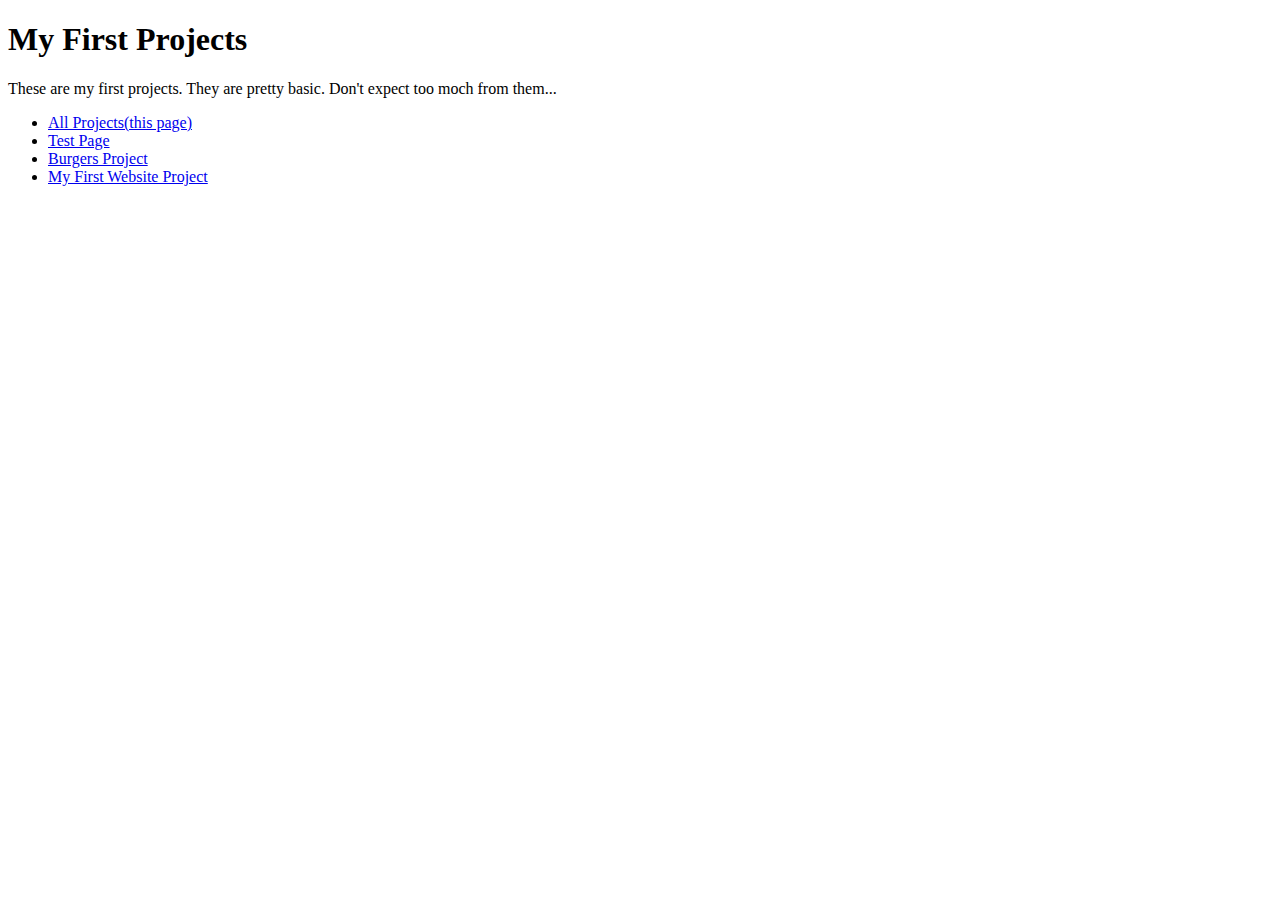
<file: index.html>
<!DOCTYPE html>
<html lang="en">

<head>
    <meta charset="UTF-8">
    <meta http-equiv="X-UA-Compatible" content="IE=edge">
    <meta name="viewport" content="width=device-width, initial-scale=1.0">
    <title>My Projects</title>
</head>
    <body>
        <h1>My First Projects</h1>
        <p>These are my first projects. They are pretty basic. Don't expect too moch from them...</p>
        <ul>
            <li> <a href="/">All Projects(this page)</a></li>
            <li> <a href="/proba.html">Test Page</a></li>
            <li> <a href="/burgers/index_burgers.html">Burgers Project</a></li>
            <li> <a href="/myfirstwebsite/index_mfw.html">My First Website Project</a> </li>
        </ul>
    </body>
</html>
</file>
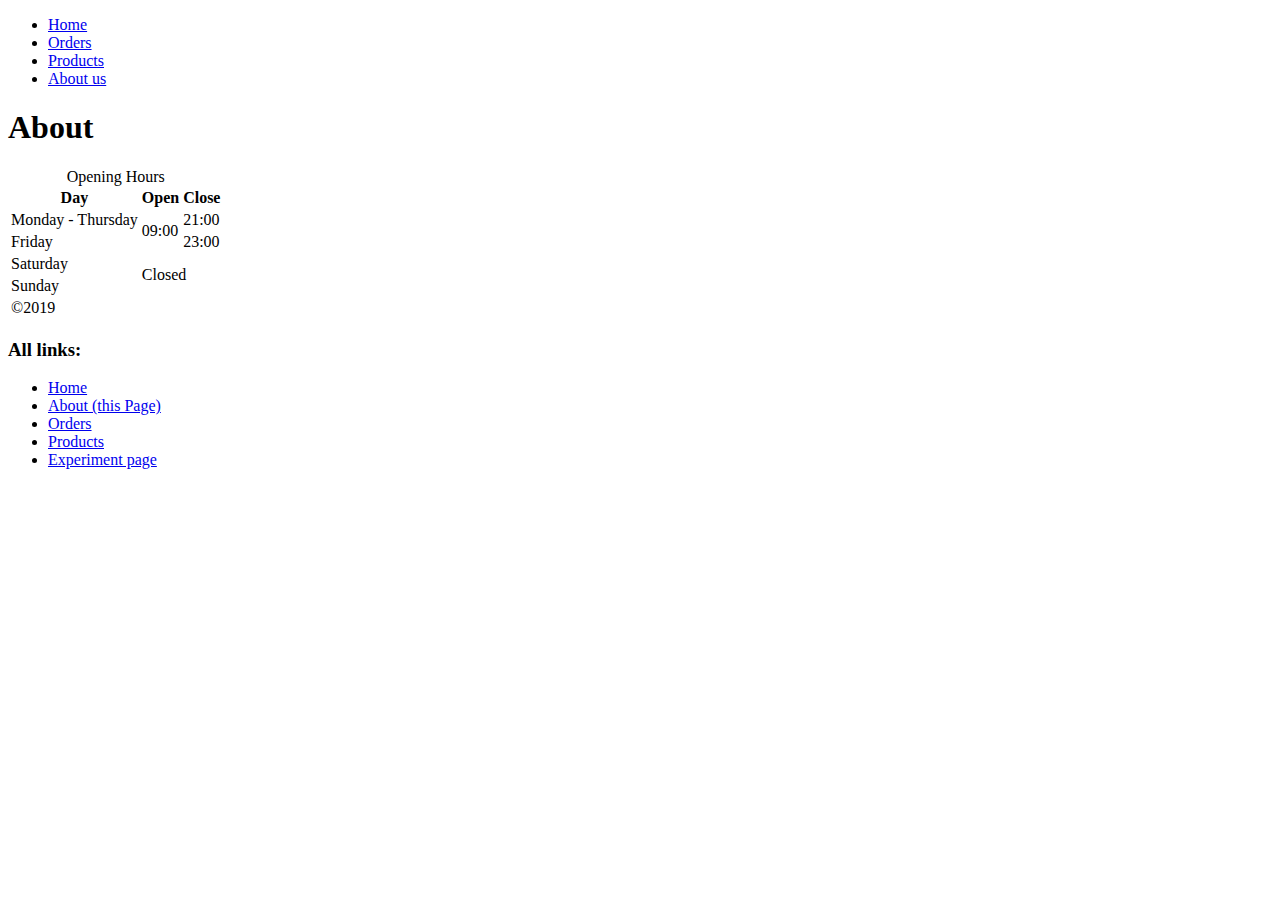
<file: about.html>
<!DOCTYPE html>
<html lang="en">

<head>
    <meta charset="UTF-8">
    <meta http-equiv="X-UA-Compatible" content="IE=edge">
    <meta name="viewport" content="width=device-width, initial-scale=1.0">
    <title>Document</title>
</head>

<body>
    <ul>
        <li><a href="/">Home</a></li>
        <li><a href="/pages/orders.html">Orders</a></li>
        <li><a href="/pages/products.html">Products</a></li>
        <li><a href="/about.html">About us</a></li>
    </ul>
    <h1>About</h1>
    <table>
        <caption>Opening Hours</caption>
        <thead>
            <tr>
                <th>Day</th>
                <th>Open</th>
                <th>Close</th>
            </tr>
        </thead>
        <tbody>
            <tr>
                <td>Monday - Thursday</td>
                <td rowspan="2">09:00</td>
                <td>21:00</td>
            </tr>
            <tr>
                <td>Friday</td>
                <td>23:00</td>

            </tr>
            <tr>
                <td>Saturday</td>
                <td colspan="2" rowspan="2">Closed</td>
            </tr>
            <tr>
                <td>Sunday</td>

            </tr>
        </tbody>
        <tfoot>
            <tr>
                <td colspan="3"> &copy;2019</td>
            </tr>
        </tfoot>
    </table>

    <h3>All links:</h3>
    <ul>
        <li><a href="/index.html">Home</a></li>
        <li><a href="/about.html">About (this Page)</a></li>
        <li><a href="/pages/orders.html">Orders</a></li>
        <li><a href="/pages/products.html">Products</a></li>
        <li><a href="/proba.html">Experiment page</a></li>
    </ul>

</body>

</html>
</file>
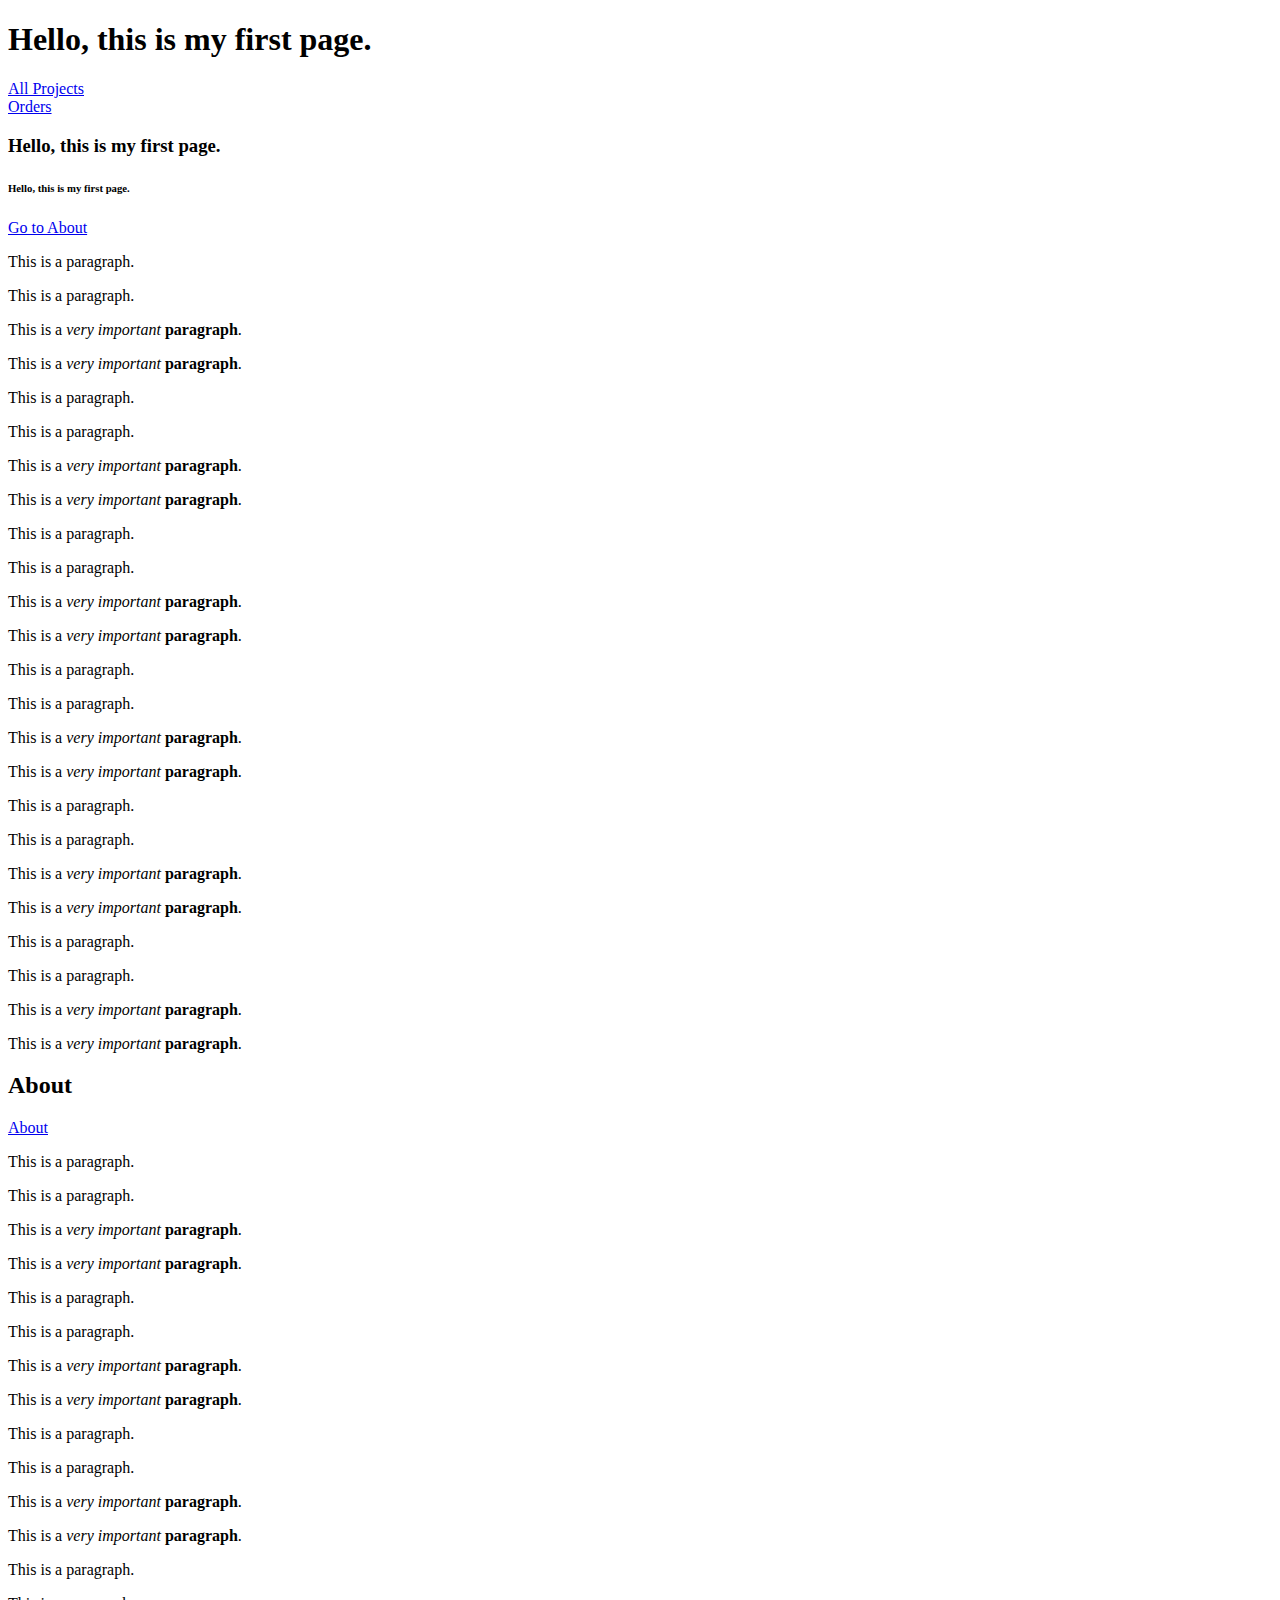
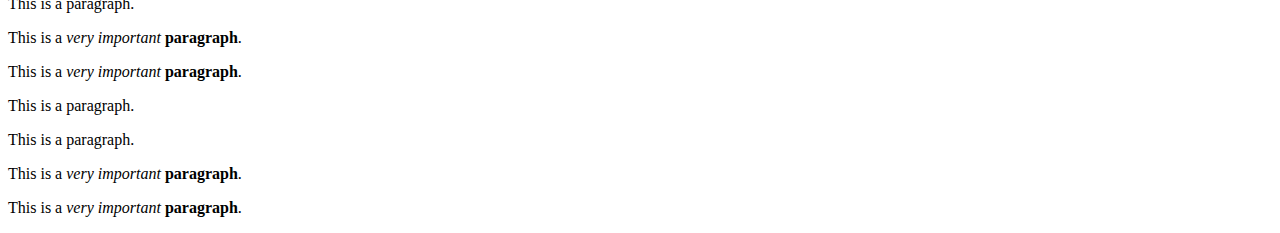
<file: proba.html>
<!DOCTYPE html>
<html lang="en">
<head>
    <meta charset="UTF-8">
    <meta http-equiv="X-UA-Compatible" content="IE=edge">
    <meta name="viewport" content="width=device-width, initial-scale=1.0">
    <title>Egy szuper és kreatív című oldal</title>
</head>
<body>
    <h1>
        Hello, this is my first page.
    </h1>
    <a href="/">All Projects</a>
    <br>
    <a href="/burgers/pages/orders.html">Orders</a>
     <h3>
        Hello, this is my first page.
     </h3> 
    <h6>
        Hello, this is my first page.
     </h6> 
     <a href="/proba.html#about">Go to About</a>
     <p>
         This is a paragraph.
     </p>
     <p>
         This is a paragraph.
     </p>
     <p>
         This is a <em>very important</em> <strong>paragraph</strong>.
     </p>
     <p>
         This is a <i>very important</i> <b>paragraph</b>.
     </p>
     <p>
         This is a paragraph.
     </p>
     <p>
         This is a paragraph.
     </p>
     <p>
         This is a <em>very important</em> <strong>paragraph</strong>.
     </p>
     <p>
         This is a <i>very important</i> <b>paragraph</b>.
     </p>
     <p>
         This is a paragraph.
     </p>
     <p>
         This is a paragraph.
     </p>
     <p>
         This is a <em>very important</em> <strong>paragraph</strong>.
     </p>
     <p>
         This is a <i>very important</i> <b>paragraph</b>.
     </p>
     <p>
         This is a paragraph.
     </p>
     <p>
         This is a paragraph.
     </p>
     <p>
         This is a <em>very important</em> <strong>paragraph</strong>.
     </p>
     <p>
         This is a <i>very important</i> <b>paragraph</b>.
     </p>
     <p>
         This is a paragraph.
     </p>
     <p>
         This is a paragraph.
     </p>
     <p>
         This is a <em>very important</em> <strong>paragraph</strong>.
     </p>
     <p>
         This is a <i>very important</i> <b>paragraph</b>.
     </p>
     <p>
         This is a paragraph.
     </p>
     <p>
         This is a paragraph.
     </p>
     <p>
         This is a <em>very important</em> <strong>paragraph</strong>.
     </p>
     <p>
         This is a <i>very important</i> <b>paragraph</b>.
     </p>
     <h2 id="about">About</h2>
     <a href="/burgers/pages/about.html">About</a>
     <p>
         This is a paragraph.
     </p>
     <p>
         This is a paragraph.
     </p>
     <p>
         This is a <em>very important</em> <strong>paragraph</strong>.
     </p>
     <p>
         This is a <i>very important</i> <b>paragraph</b>.
     </p>
     <p>
         This is a paragraph.
     </p>
     <p>
         This is a paragraph.
     </p>
     <p>
         This is a <em>very important</em> <strong>paragraph</strong>.
     </p>
     <p>
         This is a <i>very important</i> <b>paragraph</b>.
     </p>
     <p>
         This is a paragraph.
     </p>
     <p>
         This is a paragraph.
     </p>
     <p>
         This is a <em>very important</em> <strong>paragraph</strong>.
     </p>
     <p>
         This is a <i>very important</i> <b>paragraph</b>.
     </p>
     <p>
         This is a paragraph.
     </p>
     <p>
         This is a paragraph.
     </p>
     <p>
         This is a <em>very important</em> <strong>paragraph</strong>.
     </p>
     <p>
         This is a <i>very important</i> <b>paragraph</b>.
     </p>
     <p>
         This is a paragraph.
     </p>
     <p>
         This is a paragraph.
     </p>
     <p>
         This is a <em>very important</em> <strong>paragraph</strong>.
     </p>
     <p>
         This is a <i>very important</i> <b>paragraph</b>.
     </p>
</body>
</html>
</file>
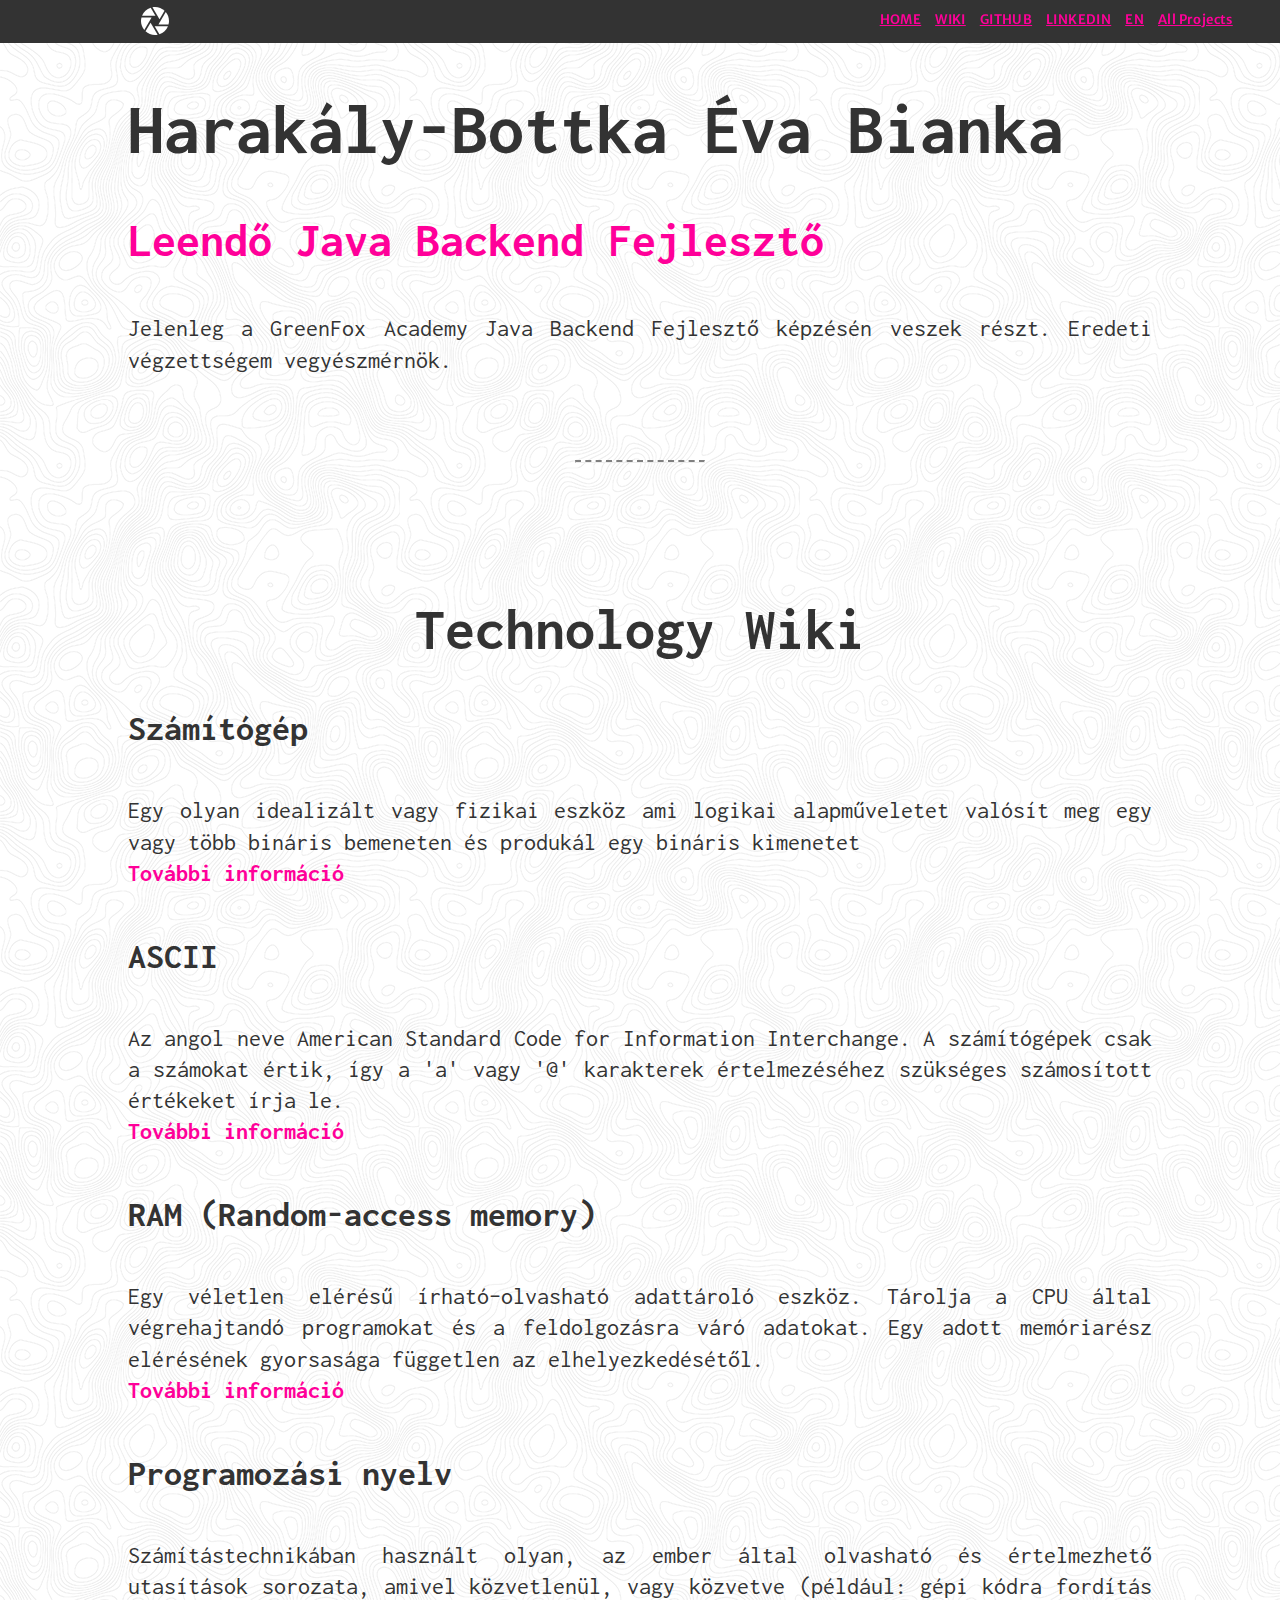
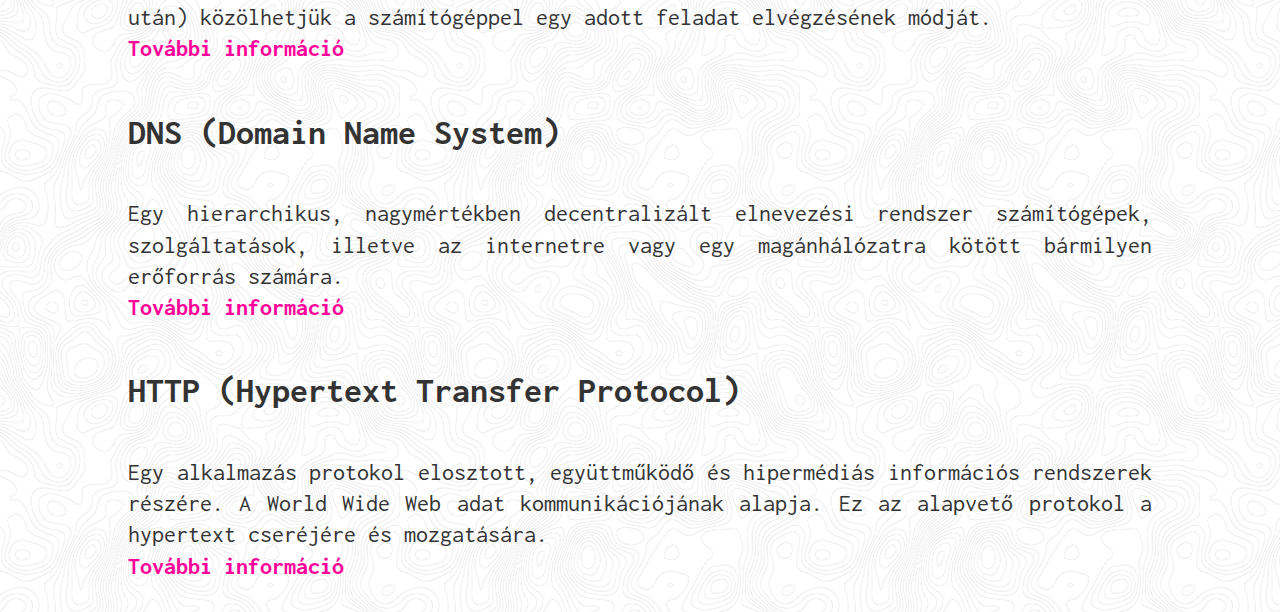
<file: myfirstwebsite/index_mfw.html>
<!DOCTYPE html>
<html lang="hu">

<head>
    <meta charset="UTF-8">
    <meta name="viewport" content="width=device-width, initial-scale=1.0">
    <title>My First Website</title>
    <link rel="preconnect" href="https://fonts.googleapis.com">
    <link rel="preconnect" href="https://fonts.gstatic.com" crossorigin>
    <link href="https://fonts.googleapis.com/css2?family=Inconsolata&family=Merriweather+Sans&display=swap"
        rel="stylesheet">
    <link rel="stylesheet" href="styles.css" type="text/css">
</head>

<body>
    <nav>
        <div>
            <a href="#">
                <img id="logo" src="assets/logo.svg" alt="logo">
            </a>
        </div>
        <div id="menu" class="pink">
            <ul>
                <li><a href="#">HOME</a></li>
                <li><a href="#TechWiki">WIKI</a></li>
                <li><a href="https://github.com/evabia" target="_blank">GITHUB</a></li>
                <li><a href="https://www.linkedin.com/in/evabiankabottka/" target="_blank">LINKEDIN</a></li>
                <li><a href="index_mfw_en.html">EN</a></li>
                <li><a href="/">All Projects</a></li>
            </ul>
        </div>
    </nav>

    <section>
        <article>
            <header>
                <h1>Harakály-Bottka Éva Bianka</h1>
                <h3 class="pink">Leendő Java Backend Fejlesztő </h3>
            </header>
            <p>
                Jelenleg a GreenFox Academy Java Backend Fejlesztő képzésén veszek részt.
                Eredeti végzettségem vegyészmérnök.
            </p>
        </article>
    </section>
    <hr>
    <section>
        <header id="TechWiki">
            <h2>
                Technology Wiki
            </h2>
        </header>
        <article>
            <h4>Számítógép</h4>
            <p> Egy olyan idealizált vagy fizikai eszköz ami logikai alapműveletet
                valósít meg egy vagy több bináris bemeneten és produkál egy
                bináris kimenetet<br>
                <a href="https://hu.wikipedia.org/wiki/Sz%C3%A1m%C3%ADt%C3%B3g%C3%A9p" target="_blank">További információ</a>
            </p>
        </article>
        <article>
            <h4>ASCII</h4>
            <p> Az angol neve American Standard Code for Information Interchange.
                A számítógépek csak a számokat értik, így a 'a' vagy '@' karakterek
                értelmezéséhez szükséges számosított értékeket írja le.<br>
                <a href="https://hu.wikipedia.org/wiki/ASCII" target="_blank">További információ</a>
            </p>
        </article>
        <article>
            <h4>RAM (Random-access memory)</h4>
            <p>Egy véletlen elérésű írható–olvasható adattároló eszköz.
                Tárolja a CPU által végrehajtandó programokat és a feldolgozásra
                váró adatokat. Egy adott memóriarész elérésének gyorsasága
                független az elhelyezkedésétől.<br>
                <a href="https://hu.wikipedia.org/wiki/RAM" target="_blank">További információ</a>
            </p>
        </article>
        <article>
            <h4>Programozási nyelv</h4>
            <p>Számítástechnikában használt olyan, az ember által olvasható és értelmezhető
                utasítások sorozata, amivel közvetlenül, vagy közvetve (például: gépi kódra
                fordítás után) közölhetjük a számítógéppel egy adott feladat elvégzésének módját.<br>
                <a href="https://hu.wikipedia.org/wiki/Programoz%C3%A1si_nyelv" target="_blank">További információ</a>
            </p>
        </article>
        <article>
            <h4>DNS (Domain Name System)</h4>
            <p>Egy hierarchikus, nagymértékben decentralizált elnevezési rendszer számítógépek,
                szolgáltatások, illetve az internetre vagy egy magánhálózatra kötött bármilyen
                erőforrás számára.<br>
                <a href="https://hu.wikipedia.org/wiki/Domain_Name_System" target="_blank">További információ</a>
            </p>
        </article>
        <article>
            <h4>HTTP (Hypertext Transfer Protocol)</h4>
            <p>Egy alkalmazás protokol elosztott, együttműködő és hipermédiás információs rendszerek
                részére. A World Wide Web adat kommunikációjának alapja. Ez az alapvető protokol a
                hypertext cseréjére és mozgatására.<br>
                <a href="https://hu.wikipedia.org/wiki/HTTP" target="_blank">További információ</a>
            </p>
        </article>
    </section>
    
</body>

</html>
</file>
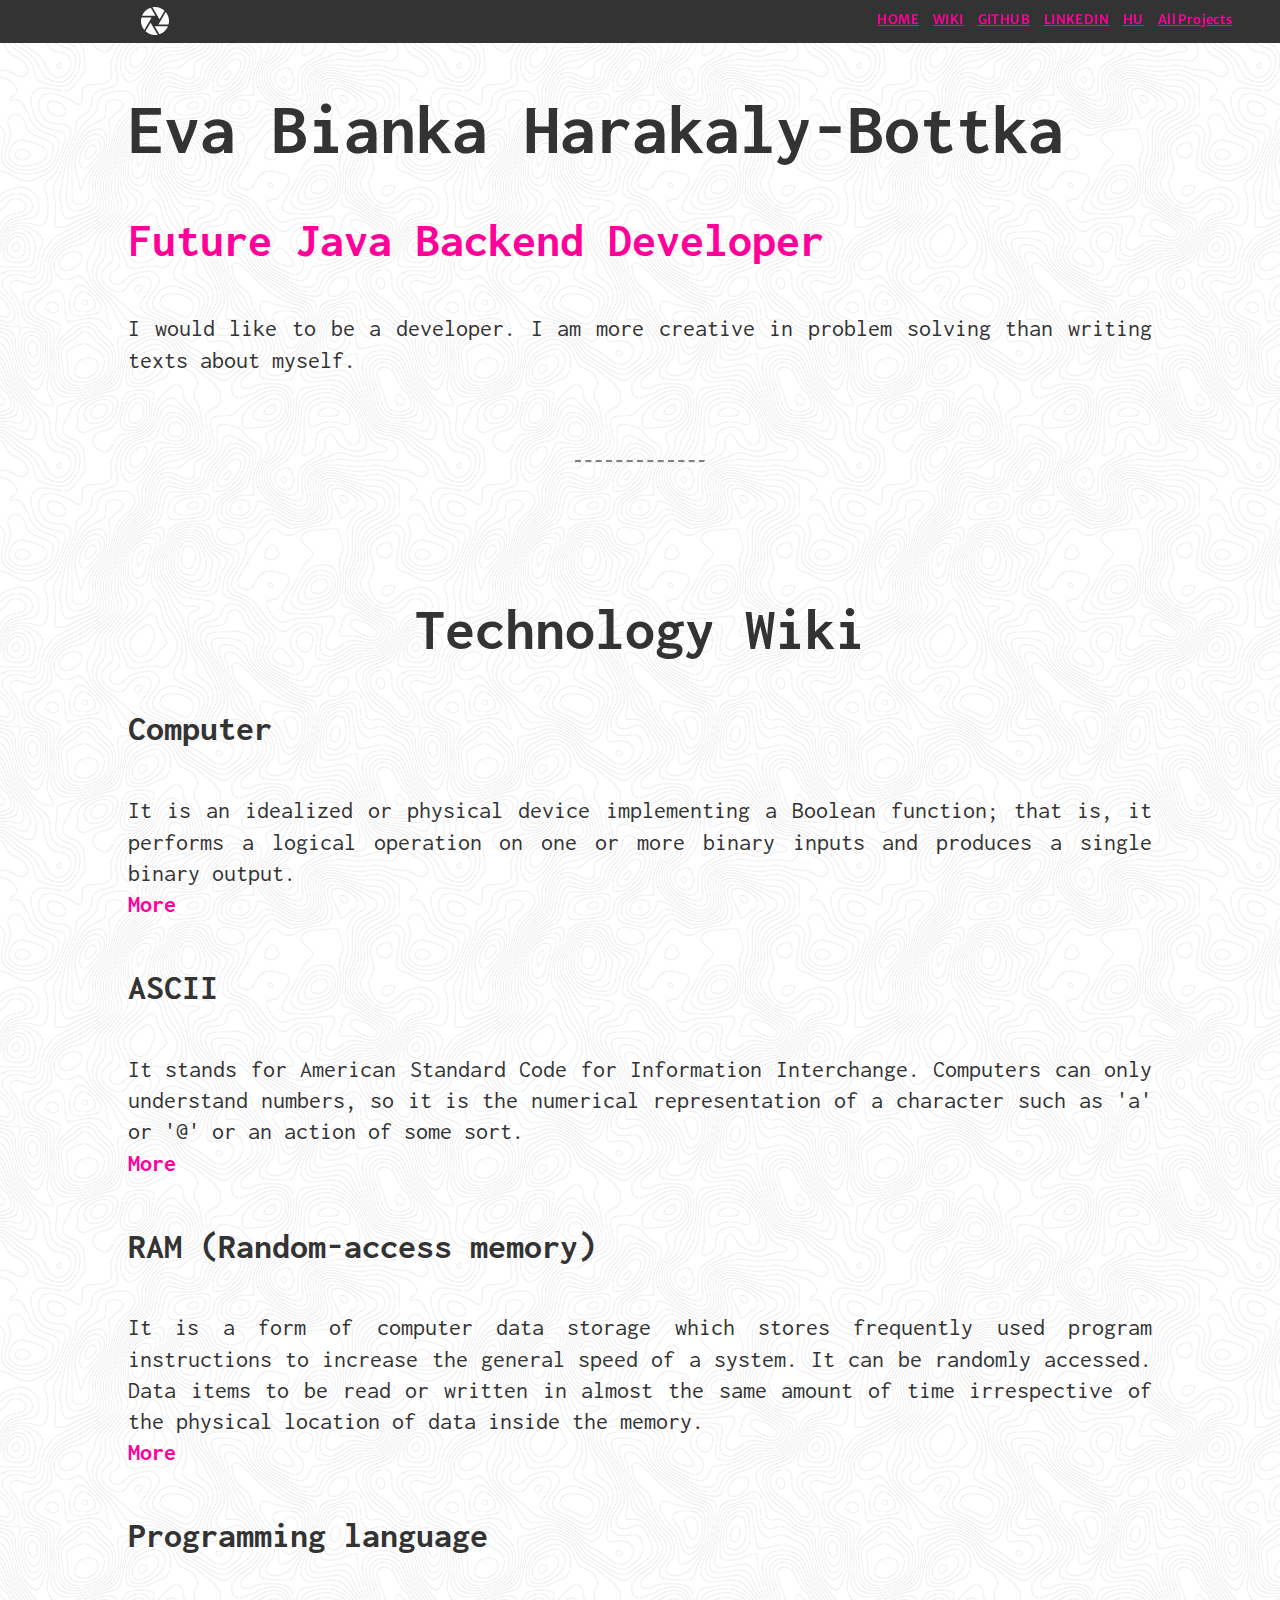
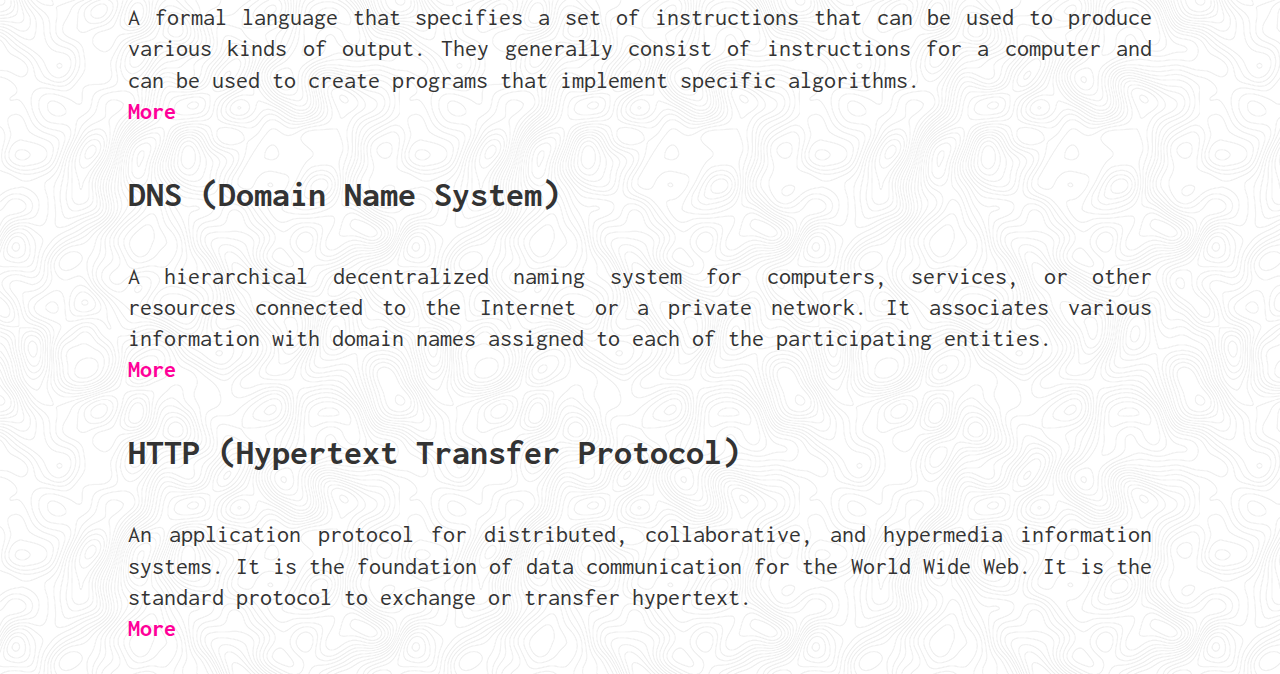
<file: myfirstwebsite/index_mfw_en.html>
<!DOCTYPE html>
<html lang="en">

<head>
    <meta charset="UTF-8">
    <meta name="viewport" content="width=device-width, initial-scale=1.0">
    <title>My First English Website</title>
    <link rel="preconnect" href="https://fonts.googleapis.com">
    <link rel="preconnect" href="https://fonts.gstatic.com" crossorigin>
    <link href="https://fonts.googleapis.com/css2?family=Inconsolata&family=Merriweather+Sans&display=swap"
        rel="stylesheet">
    <link rel="stylesheet" href="styles.css">
</head>

<body>
    <nav>
        <div>
            <a href="#">
                <img id="logo" src="assets/logo.svg" alt="logo">
            </a>
        </div>
        <div id="menu" class="pink">
            <ul>
                <li><a href="#">HOME</a></li>
                <li><a href="#TechWiki">WIKI</a></li>
                <li><a href="https://github.com/evabia" target="_blank">GITHUB</a></li>
                <li><a href="https://www.linkedin.com/in/evabiankabottka/" target="_blank">LINKEDIN</a></li>
                <li><a href="index_mfw.html">HU</a></li>
                <li><a href="/">All Projects</a></li>
            </ul>
        </div>
    </nav>

    <section>
        <article>
            <header>
                <h1>Eva Bianka Harakaly-Bottka</h1>
                <h3 class="pink">Future Java Backend Developer </h3>
            </header>
            <p>
                I would like to be a developer. I am more creative in problem solving
                than writing texts about myself.
            </p>
        </article>
    </section>
    <hr>
    <section>
        <header id="TechWiki">
            <h2>
                Technology Wiki
            </h2>
        </header>
        <article>
            <h4>Computer</h4>
            <p> It is an idealized or physical device implementing a Boolean function;
                that is, it performs a logical operation on one or more binary inputs
                and produces a single binary output.<br>
                <a href="https://en.wikipedia.org/wiki/Computer" target="_blank">More</a>
            </p>
        </article>
        <article>
            <h4>ASCII</h4>
            <p> It stands for American Standard Code for Information Interchange.
                Computers can only understand numbers, so it is the numerical representation
                of a character such as 'a' or '@' or an action of some sort.<br>
                <a href="https://en.wikipedia.org/wiki/Random-access_memory" target="_blank">More</a>
            </p>
        </article>
        <article>
            <h4>RAM (Random-access memory)</h4>
            <p> It is a form of computer data storage which stores frequently
                used program instructions to increase the general speed of a system.
                It can be randomly accessed. Data items to be read or written in almost
                the same amount of time irrespective of the physical location of data inside the memory.<br>
                <a href="https://en.wikipedia.org/wiki/Random-access_memory" target="_blank">More</a>
            </p>
        </article>
        <article>
            <h4>Programming language</h4>
            <p> A formal language that specifies a set of instructions that can be used to produce various 
                kinds of output. They generally consist of instructions for a computer and can be used to 
                create programs that implement specific algorithms.<br>
                <a href="https://en.wikipedia.org/wiki/Programming_language" target="_blank">More</a>
            </p>
        </article>
        <article>
            <h4>DNS (Domain Name System)</h4>
            <p> A hierarchical decentralized naming system for computers, services, or other resources
                connected to the Internet or a private network. It associates various information with
                domain names assigned to each of the participating entities.<br>
                <a href="https://en.wikipedia.org/wiki/Domain_Name_System" target="_blank">More</a>
            </p>
        </article>
        <article>
            <h4>HTTP (Hypertext Transfer Protocol)</h4>
            <p> An application protocol for distributed, collaborative, and hypermedia information systems.
                It is the foundation of data communication for the World Wide Web. It is the standard
                protocol to exchange or transfer hypertext.<br>
                <a href="https://en.wikipedia.org/wiki/Hypertext_Transfer_Protocol" target="_blank">More</a>
            </p>
        </article>
    </section>
    
</body>

</html>
</file>
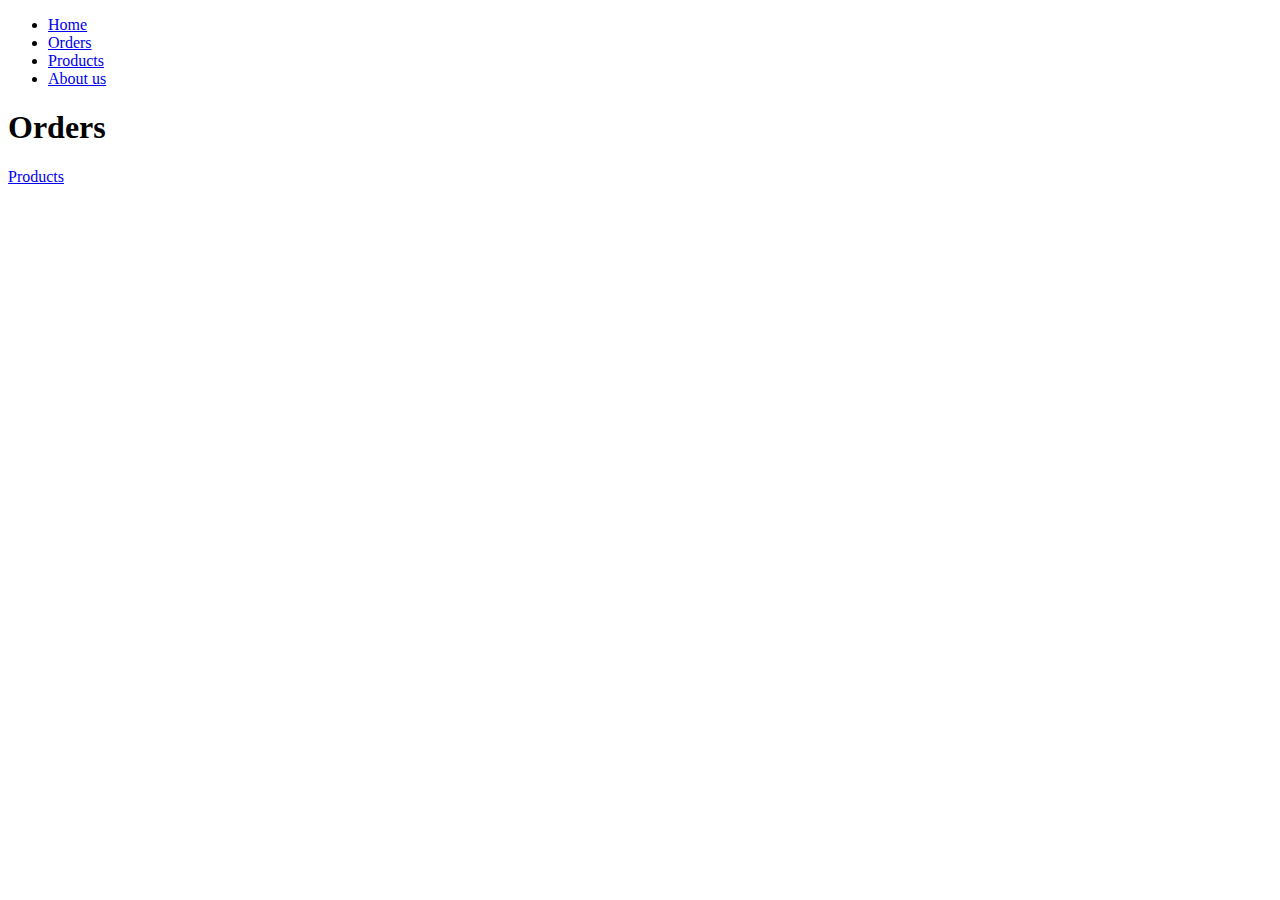
<file: pages/orders.html>
<!DOCTYPE html>
<html lang="en">
<head>
    <meta charset="UTF-8">
    <meta http-equiv="X-UA-Compatible" content="IE=edge">
    <meta name="viewport" content="width=device-width, initial-scale=1.0">
    <title>Document</title>
</head>
<body>
    <ul>
        <li><a href="/">Home</a></li>
        <li><a href="/pages/orders.html">Orders</a></li>
        <li><a href="/pages/products.html">Products</a></li>
        <li><a href="/about.html">About us</a></li>
    </ul> 
    <h1>Orders</h1>
     <a href="/pages/products.html">Products</a>

     <!--Or <a href="products.html">Products</a> --this is working-->
     <!--A per jel a gyökérkönyvtárat jelenti-->
     <!--<a href="pages/products.html">Products</a> --this is not working-->
</body>
</html>
</file>
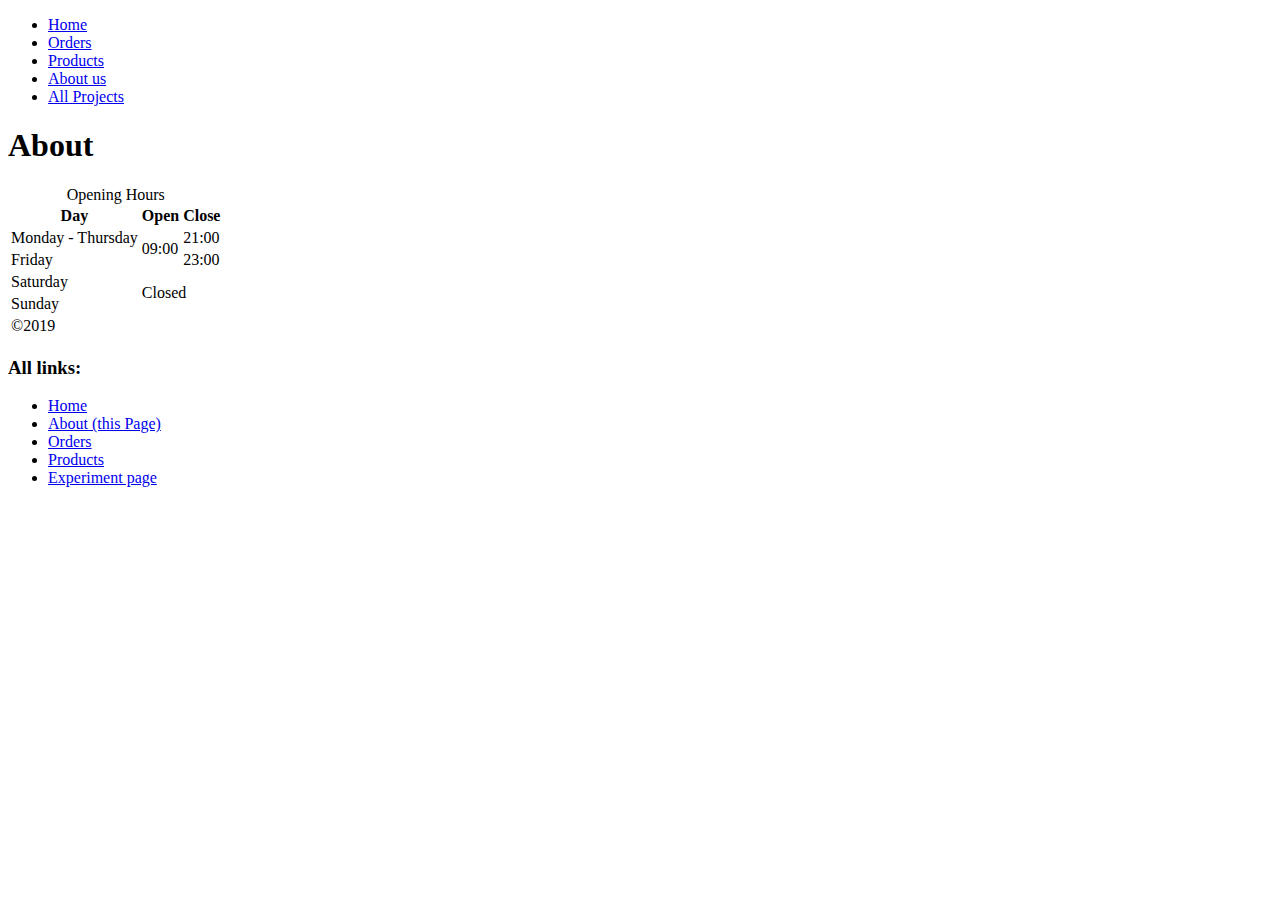
<file: burgers/pages/about.html>
<!DOCTYPE html>
<html lang="en">

<head>
    <meta charset="UTF-8">
    <meta http-equiv="X-UA-Compatible" content="IE=edge">
    <meta name="viewport" content="width=device-width, initial-scale=1.0">
    <title>Document</title>
</head>

<body>
    <ul>
        <li><a href="/burgers/index_burgers.html">Home</a></li>
        <li><a href="/burgers/pages/orders.html">Orders</a></li>
        <li><a href="/burgers/pages/products.html">Products</a></li>
        <li><a href="/burgers/pages/about.html">About us</a></li>
        <li><a href="/">All Projects</a></li>
    </ul>
    <h1>About</h1>
    <table>
        <caption>Opening Hours</caption>
        <thead>
            <tr>
                <th>Day</th>
                <th>Open</th>
                <th>Close</th>
            </tr>
        </thead>
        <tbody>
            <tr>
                <td>Monday - Thursday</td>
                <td rowspan="2">09:00</td>
                <td>21:00</td>
            </tr>
            <tr>
                <td>Friday</td>
                <td>23:00</td>

            </tr>
            <tr>
                <td>Saturday</td>
                <td colspan="2" rowspan="2">Closed</td>
            </tr>
            <tr>
                <td>Sunday</td>

            </tr>
        </tbody>
        <tfoot>
            <tr>
                <td colspan="3"> &copy;2019</td>
            </tr>
        </tfoot>
    </table>

    <h3>All links:</h3>
    <ul>
        <li><a href="/burgers/index_burgers.html">Home</a></li>
        <li><a href="/burgers/pages/about.html">About (this Page)</a></li>
        <li><a href="/burgers/pages/orders.html">Orders</a></li>
        <li><a href="/burgers/pages/products.html">Products</a></li>
        <li><a href="/proba.html">Experiment page</a></li>
    </ul>

</body>

</html>
</file>
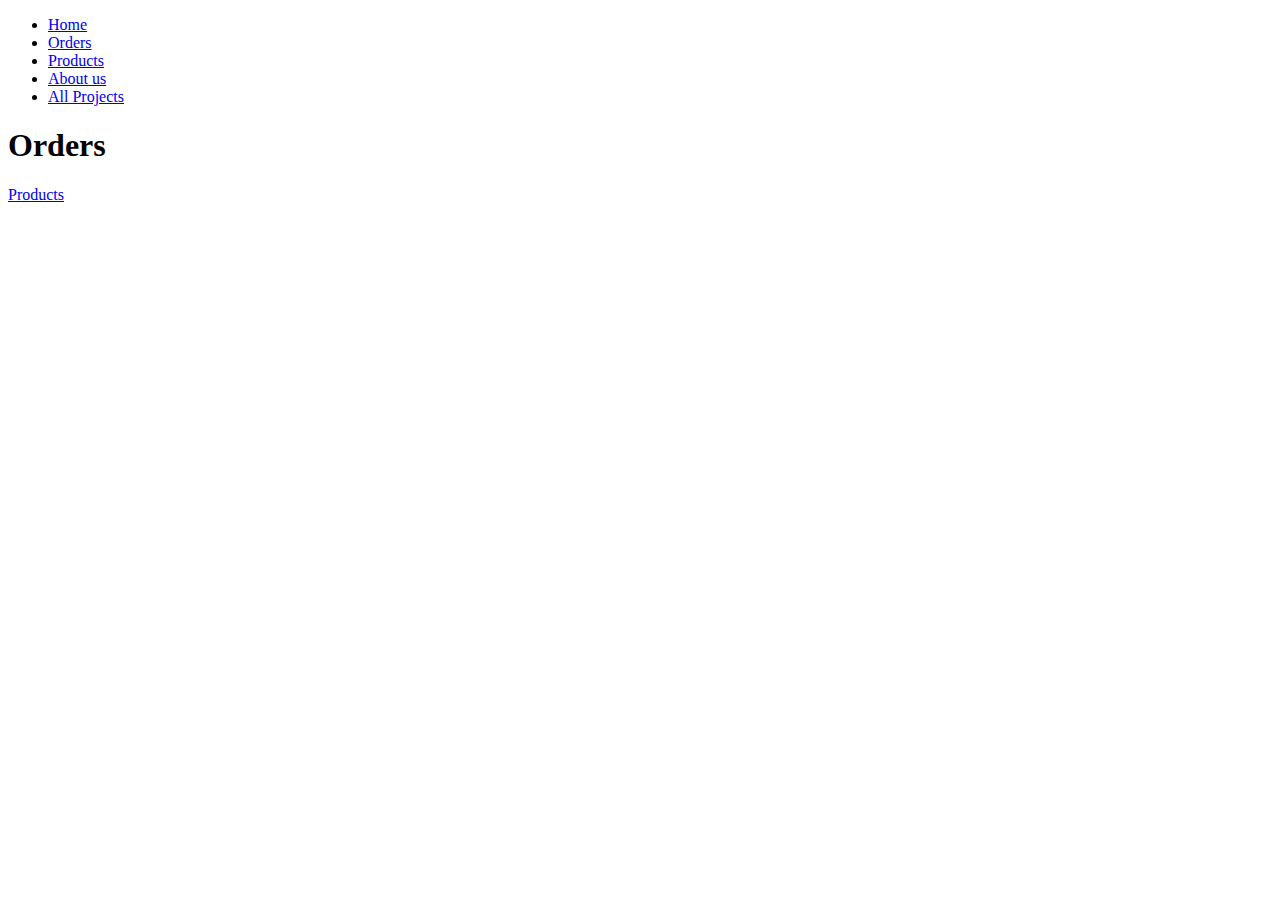
<file: burgers/pages/orders.html>
<!DOCTYPE html>
<html lang="en">
<head>
    <meta charset="UTF-8">
    <meta http-equiv="X-UA-Compatible" content="IE=edge">
    <meta name="viewport" content="width=device-width, initial-scale=1.0">
    <title>Document</title>
</head>
<body>
    <ul>
        <li><a href="/burgers/index_burgers.html">Home</a></li>
        <li><a href="/burgers/pages/orders.html">Orders</a></li>
        <li><a href="/burgers/pages/products.html">Products</a></li>
        <li><a href="/burgers/pages/about.html">About us</a></li>
        <li><a href="/">All Projects</a></li>
    </ul> 
    <h1>Orders</h1>
     <a href="/burgers/pages/products.html">Products</a>

     <!--Or <a href="products.html">Products</a> --this is working-->
     <!--A per jel a gyökérkönyvtárat jelenti-->
     <!--<a href="pages/products.html">Products</a> --this is not working-->
</body>
</html>
</file>
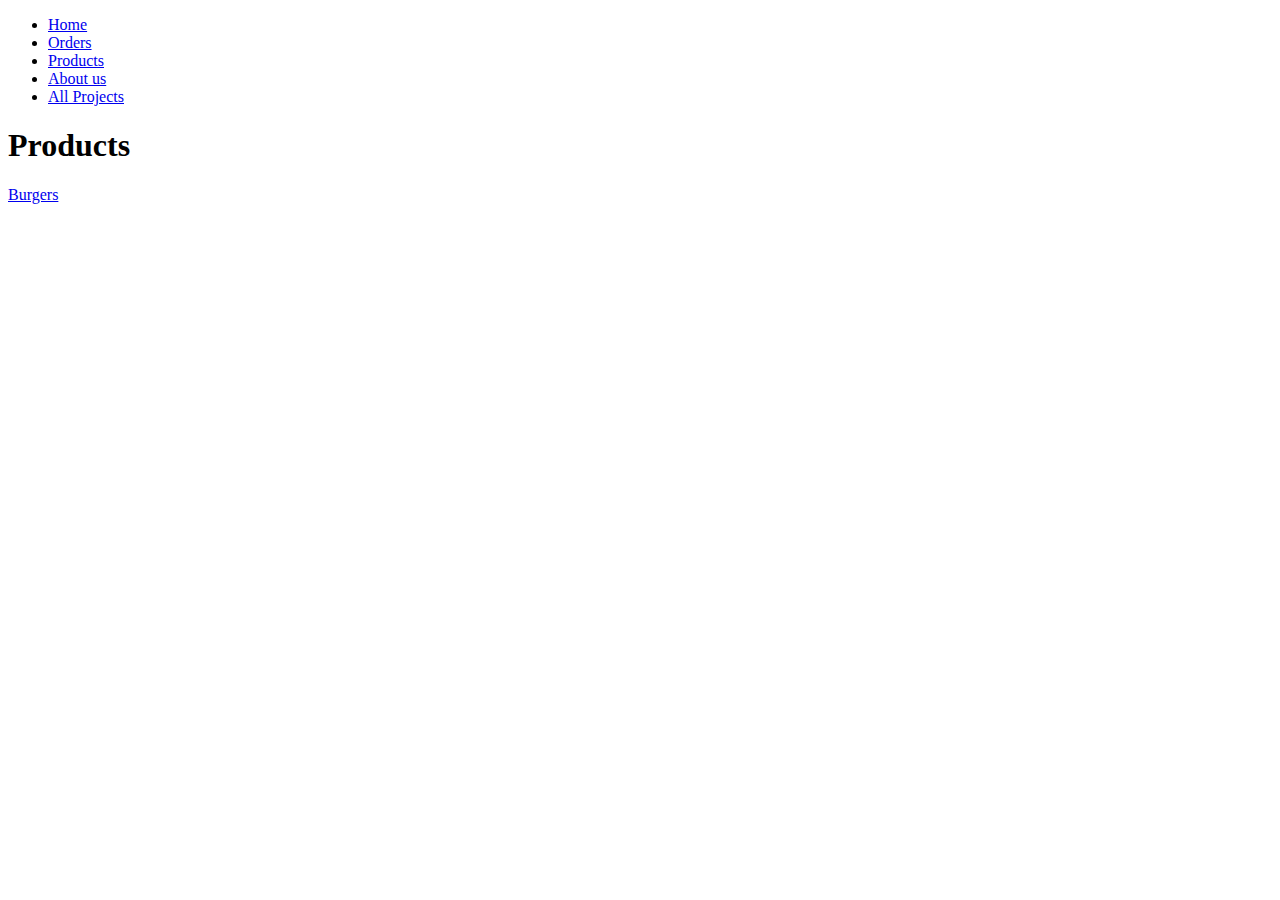
<file: burgers/pages/products.html>
<!DOCTYPE html>
<html lang="en">
<head>
    <meta charset="UTF-8">
    <meta http-equiv="X-UA-Compatible" content="IE=edge">
    <meta name="viewport" content="width=device-width, initial-scale=1.0">
    <title>Document</title>
</head>
<body>
    <ul>
        <li><a href="/burgers/index_burgers.html">Home</a></li>
        <li><a href="/burgers/pages/orders.html">Orders</a></li>
        <li><a href="/burgers/pages/products.html">Products</a></li>
        <li><a href="/burgers/pages/about.html">About us</a></li>
        <li><a href="/">All Projects</a></li>
    </ul> 
    <h1>Products</h1>
     <a href="/burgers/index_burgers.html">Burgers</a>
</body>
</html>
</file>
<file: myfirstwebsite/styles.css>
body {
    margin: 0px !important;
    padding: 0px !important;
    font-family: 'Inconsolata', courier;
    background-image: url("assets/background.png");
    color: #333333;
}

nav {
    font-family: 'Merriweather Sans', sans-serif;
    position: sticky;
    display: flex;
    justify-content: flex-end;
    top: 0px;
    width: 100%;
    padding-top: 5px;
    padding-bottom: 5px;
    background-color: #333333;
}

#logo {
    position: fixed;
    width: 28px;
    height: 28px;
    left: 11%;
    top: 7px;
}

#menu ul {
    margin: 0;
    position: relative;
    right: 10%;
    padding: 3px;
    display: table;
    text-align: center;
}

#menu li {
    display: table-cell;
    position: relative;
}

li a {
    font-weight: 600;
    text-decoration: underline;
    letter-spacing: 0.03em;
    color: #ff0099;
    font-size: 13px;
    display: inline-block;
    padding: 3px 7px;
    position: relative;
    overflow: hidden;
}
/*
li a:after {
    background: none repeat scroll 0 0 transparent;
    bottom: 0;
    content: "";
    display: block;
    height: 1.5px;
    left: 50%;
    position: absolute;
    background: #ff0099;
    transition: width 0.1s ease 0s, left 0.1s ease 0s;
    width: 0;
}

li a:hover:after {
    width: 100%;
    left: 0;
}
*/
li a:hover {
    cursor: pointer;
    color:#d992bd;
}

.pink {
    color: #ff0099;
}

section {
    width: 80%;
    padding-right: 10%;
    padding-left: 10%;
    margin-bottom: 30px;
}

article {
    width: 100%;
    margin: 0;
}

h1 {
    text-align: left;
}

h2 {
    text-align: center;
}

h3 {
    text-align: left;
}

hr {
    border-top: 2px dashed;
    width: 10%;
}

p {
    text-align: justify;
    line-height: 1.3em;
}

p > a{
    text-decoration: none;
    color: #ff0099;
    font-weight: bold;
    margin-top: 15px;
}

#TechWiki {
    padding-top: 60px;
}

@media screen and (min-width: 1201px) {
    h1 {
        font-size: 72px;
    }

    h2 {
        font-size: 60px;
    }

    h3 {
        font-size: 48px;
    }

    h4 {
        font-size: 36px;
    }

    p {
        font-size: 24px;
        /*line-height: 28px;*/
    }

    hr {
        margin-top: 84px;
        margin-bottom: 24px;
    }
}

@media screen and (min-width: 801px) and (max-width: 1200px) {
    h1 {
        font-size: 6vw;
    }

    h2 {
        font-size: 5vw;
    }

    h3 {
        font-size: 4vw;
    }

    h4 {
        font-size: 3vw;
    }

    p {
        font-size: 2vw;
        /*line-height: 2.2vw;*/
    }

    hr {
        margin-top: 7vw;
        margin-bottom: 1vw;
    }
}

@media screen and (max-width: 800px) {
    h1 {
        font-size: 48px;
    }

    h2 {
        font-size: 40px;
    }

    h3 {
        font-size: 32px;
    }

    h4 {
        font-size: 24px;
    }

    p {
        font-size: 16px;
        /*line-height: 18px;*/
    }

    hr {
        margin-top: 56px;
        margin-bottom: -4px;
    }
}
</file>
